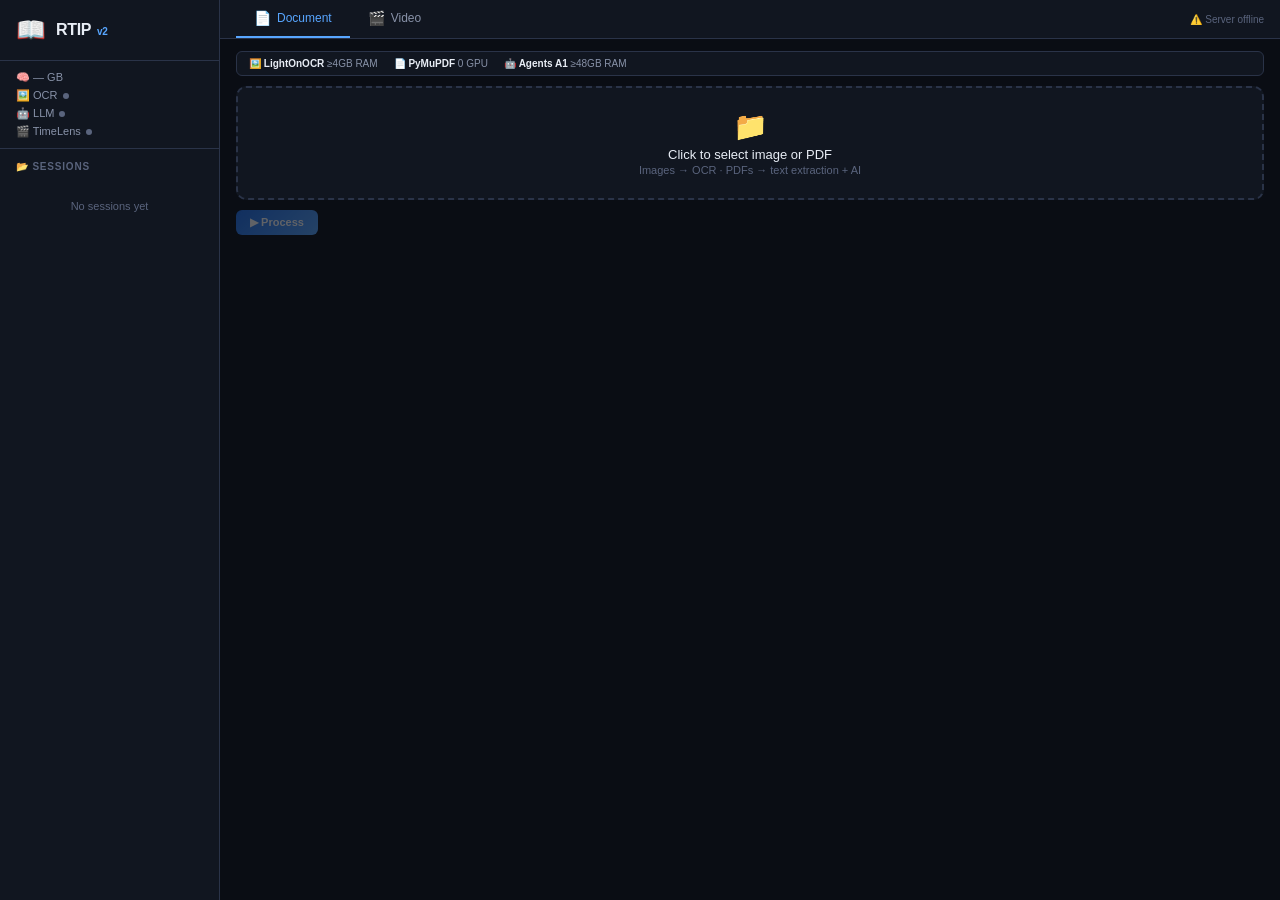
<file: server/frontend/index.html>
<!DOCTYPE html>
<html lang="en">
<head>
<meta charset="UTF-8">
<meta name="viewport" content="width=device-width, initial-scale=1.0">
<title>RTIP — ReadingTextImgPdf</title>
<link rel="stylesheet" href="style.css">
</head>
<body>
<div class="app">
  <!-- Sidebar -->
  <aside class="sidebar">
    <div class="sidebar-header">
      <div class="logo">📖</div>
      <div class="logo-text">RTIP <small>v2</small></div>
    </div>
    <div class="sidebar-status">
      <div class="stat" id="statRam">🧠 — GB</div>
      <div class="stat" id="statOcr">🖼️ OCR <span class="dot off"></span></div>
      <div class="stat" id="statLlm">🤖 LLM <span class="dot off"></span></div>
      <div class="stat" id="statTs">🎬 TimeLens <span class="dot off"></span></div>
    </div>
    <div class="sidebar-section">
      <div class="section-title">📂 Sessions</div>
      <div class="session-list" id="sessionList">
        <div class="session-empty">No sessions yet</div>
      </div>
    </div>
  </aside>

  <!-- Main -->
  <main class="main">
    <!-- Tab bar -->
    <nav class="tabs">
      <button class="tab active" data-tab="doc" onclick="switchTab('doc')">
        <span class="tab-icon">📄</span> Document
      </button>
      <button class="tab" data-tab="video" onclick="switchTab('video')">
        <span class="tab-icon">🎬</span> Video
      </button>
      <div class="tab-spacer"></div>
      <span class="tab-info" id="sysInfo"></span>
    </nav>

    <!-- ═══ Document Tab ═══ -->
    <div class="tab-pane active" id="pane-doc">
      <!-- Tech info -->
      <div class="tech-bar">
        <span>🖼️ <strong>LightOnOCR</strong> ≥4GB RAM</span>
        <span>📄 <strong>PyMuPDF</strong> 0 GPU</span>
        <span>🤖 <strong>Agents A1</strong> ≥48GB RAM</span>
      </div>

      <!-- Drop zone -->
      <div class="drop-zone" id="docDrop">
        <input type="file" id="docFileInput" accept=".png,.jpg,.jpeg,.gif,.webp,.bmp,.pdf" style="display:none">
        <div class="drop-content" id="docDropContent">
          <div class="drop-icon">📁</div>
          <div class="drop-label">Click to select image or PDF</div>
          <div class="drop-sub">Images → OCR · PDFs → text extraction + AI</div>
        </div>
        <div class="drop-preview" id="docPreview" style="display:none">
          <div class="preview-info">
            <div class="preview-name" id="docFileName"></div>
            <div class="preview-meta"><span id="docBadge"></span> <span id="docSize"></span></div>
          </div>
        </div>
      </div>

      <!-- Controls -->
      <div class="ctrl-bar">
        <button class="btn btn-primary" id="docActionBtn" disabled onclick="docProcess()">▶ Process</button>
        <div class="action-group" id="docActions" style="display:none">
          <button class="btn btn-ghost" onclick="llmAction('translate')">🌐 Translate</button>
          <select id="langSelect" class="lang-select">
            <option value="Italian">🇮🇹 Italiano</option>
            <option value="English">🇬🇧 English</option>
            <option value="French">🇫🇷 Français</option>
            <option value="Spanish">🇪🇸 Español</option>
            <option value="German">🇩🇪 Deutsch</option>
          </select>
          <button class="btn btn-ghost" onclick="llmAction('summarize')">📝 Summarize</button>
          <button class="btn btn-ghost" onclick="llmAction('rewrite')">✏️ Rewrite</button>
        </div>
      </div>

      <!-- Result -->
      <div class="result" id="docResult" style="display:none">
        <div class="result-bar">
          <span class="result-title" id="docResultTitle">Ready</span>
          <div class="result-actions">
            <button class="btn btn-icon" onclick="copyText()" title="Copy">📋</button>
          </div>
        </div>
        <div class="result-body" id="docResultBody">
          <pre></pre>
        </div>
        <!-- Chat -->
        <div class="chat" id="chatSection">
          <div class="chat-msgs" id="chatMessages">
            <div class="msg system">💬 Chat — fai domande sul testo</div>
          </div>
          <div class="chat-input-row">
            <input type="text" id="chatInput" placeholder="Ask about this document…">
            <button class="btn btn-sm btn-primary" onclick="chatSend()">➤</button>
          </div>
        </div>
      </div>

      <!-- Loading overlay -->
      <div class="overlay" id="overlay" style="display:none">
        <div class="spinner"></div>
        <div id="overlayLabel">Processing…</div>
      </div>
    </div>

    <!-- ═══ Video Tab ═══ -->
    <div class="tab-pane" id="pane-video">
      <div class="tech-bar">
        <span>🎬 <strong>TimeLens2-8B</strong> ≥20GB RAM</span>
        <span>🧠 trova scene da query · intervalli [start,end]</span>
      </div>

      <div class="drop-zone" id="videoDrop">
        <input type="file" id="videoFileInput" accept="video/*" style="display:none">
        <div class="drop-content" id="videoDropContent">
          <div class="drop-icon">🎬</div>
          <div class="drop-label">Click to select a video file</div>
          <div class="drop-sub">MP4, MOV — temporal grounding con TimeLens2-8B</div>
        </div>
        <div class="drop-preview" id="videoPreview" style="display:none;flex-direction:column;width:100%;gap:6px">
          <video id="videoPlayer" controls style="max-height:200px;border-radius:6px;width:100%;background:#000"></video>
          <div class="preview-info">
            <div class="preview-name" id="videoFileName"></div>
            <div class="preview-meta"><span class="badge badge-video">VIDEO</span> <span id="videoSize"></span></div>
          </div>
        </div>
      </div>

      <div class="video-ctrl">
        <input type="text" id="videoQuery" placeholder='Describe what to find, e.g. "A man opens the refrigerator"' disabled>
        <button class="btn btn-video" id="videoBtn" disabled onclick="runTimelens()">🎯 Analyze</button>
      </div>

      <div class="result" id="videoResult" style="display:none">
        <div class="result-bar">
          <span class="result-title">🎬 Temporal Grounding</span>
        </div>
        <div class="result-body" id="videoResultBody">
          <div class="empty-state">Select a video and enter a query</div>
        </div>
      </div>

      <div class="overlay" id="videoOverlay" style="display:none">
        <div class="spinner" style="border-top-color:#a371f7"></div>
        <div>🎬 TimeLens2 analyzing…</div>
      </div>
    </div>
  </main>
</div>

<div class="toast" id="toast"></div>
<script src="app.js"></script>
</body>
</html>
</file>
<file: server/frontend/style.css>
/* ═══════════════════════════════════════════
   RTIP v2 — Modern Dark Theme
   ═══════════════════════════════════════════ */
:root {
  --bg: #0a0d14;
  --surface: #111620;
  --surface2: #1a2030;
  --surface3: #222a3d;
  --border: #2a3348;
  --text: #e8edf5;
  --text2: #8892a8;
  --text3: #5a647d;
  --accent: #58a6ff;
  --accent2: #1f6feb;
  --accent-glow: rgba(88, 166, 255, 0.15);
  --success: #3fb950;
  --error: #f85149;
  --warning: #d29922;
  --video: #a371f7;
  --video-glow: rgba(163, 113, 247, 0.15);
  --radius: 10px;
  --radius-sm: 6px;
}

* { margin: 0; padding: 0; box-sizing: border-box; }

body {
  font-family: -apple-system, BlinkMacSystemFont, 'SF Pro Display', 'Segoe UI', Roboto, sans-serif;
  background: var(--bg);
  color: var(--text);
  height: 100vh;
  overflow: hidden;
  -webkit-font-smoothing: antialiased;
}

/* ── Layout ── */
.app { display: flex; height: 100vh; }

/* ── Sidebar ── */
.sidebar {
  width: 220px;
  min-width: 220px;
  background: var(--surface);
  border-right: 1px solid var(--border);
  display: flex;
  flex-direction: column;
  overflow: hidden;
}

.sidebar-header {
  display: flex;
  align-items: center;
  gap: 10px;
  padding: 16px;
  border-bottom: 1px solid var(--border);
}

.logo { font-size: 24px; }
.logo-text { font-size: 16px; font-weight: 700; letter-spacing: -0.3px; }
.logo-text small { font-size: 10px; color: var(--accent); font-weight: 600; margin-left: 2px; }

.sidebar-status { padding: 10px 16px; display: flex; flex-direction: column; gap: 5px; border-bottom: 1px solid var(--border); }
.stat { font-size: 11px; color: var(--text2); display: flex; align-items: center; gap: 5px; }
.dot { width: 6px; height: 6px; border-radius: 50%; background: var(--text3); transition: 0.3s; }
.dot.on { background: var(--success); box-shadow: 0 0 8px rgba(63,185,80,0.4); }
.dot.loading { background: var(--warning); animation: pulse 1s infinite; }
.dot.off { background: var(--text3); }

@keyframes pulse { 50% { opacity: 0.3; } }

.sidebar-section { flex: 1; display: flex; flex-direction: column; min-height: 0; }
.section-title { font-size: 10px; font-weight: 600; color: var(--text3); text-transform: uppercase; letter-spacing: 0.8px; padding: 12px 16px 8px; }
.session-list { flex: 1; overflow-y: auto; padding: 0 8px; }
.session-empty { font-size: 11px; color: var(--text3); text-align: center; padding: 20px; }
.session-item {
  padding: 8px 10px; border-radius: var(--radius-sm);
  cursor: pointer; transition: 0.15s; margin-bottom: 2px;
}
.session-item:hover { background: var(--surface2); }
.session-item.active { background: var(--surface2); border-left: 2px solid var(--accent); }
.session-name { font-size: 11px; font-weight: 500; white-space: nowrap; overflow: hidden; text-overflow: ellipsis; }
.session-meta { font-size: 9px; color: var(--text3); margin-top: 2px; display: flex; gap: 6px; align-items: center; }
.session-del { margin-left: auto; color: var(--text3); cursor: pointer; font-size: 10px; padding: 0 2px; }
.session-del:hover { color: var(--error); }

.badge { font-size: 8px; padding: 1px 5px; border-radius: 3px; font-weight: 600; }
.badge-image { background: rgba(88,166,255,0.2); color: var(--accent); }
.badge-pdf { background: rgba(248,81,73,0.2); color: var(--error); }
.badge-video { background: rgba(163,113,247,0.2); color: var(--video); }

/* ── Main ── */
.main { flex: 1; display: flex; flex-direction: column; min-width: 0; }

/* ── Tabs ── */
.tabs {
  display: flex; align-items: center; gap: 0;
  padding: 0 16px; border-bottom: 1px solid var(--border);
  background: var(--surface); flex-shrink: 0;
}
.tab {
  padding: 10px 18px; font-size: 12px; font-weight: 500;
  cursor: pointer; border: none; background: none; color: var(--text2);
  border-bottom: 2px solid transparent; transition: 0.2s;
  display: flex; align-items: center; gap: 6px;
  font-family: inherit;
}
.tab:hover { color: var(--text); background: var(--surface2); }
.tab.active { color: var(--accent); border-bottom-color: var(--accent); }
.tab-icon { font-size: 14px; }
.tab-spacer { flex: 1; }
.tab-info { font-size: 10px; color: var(--text3); }

/* ── Tab panes ── */
.tab-pane {
  display: none; flex-direction: column; gap: 10px;
  padding: 12px 16px; flex: 1; overflow: hidden; position: relative;
}
.tab-pane.active { display: flex; }

/* ── Tech bar ── */
.tech-bar {
  display: flex; flex-wrap: wrap; gap: 4px 16px;
  padding: 6px 12px; background: var(--surface);
  border: 1px solid var(--border); border-radius: var(--radius-sm);
  font-size: 10px; color: var(--text2); flex-shrink: 0;
}
.tech-bar strong { color: var(--text); }

/* ── Drop zone ── */
.drop-zone {
  border: 2px dashed var(--border); border-radius: var(--radius);
  padding: 22px; text-align: center; cursor: pointer;
  transition: 0.2s; background: var(--surface); flex-shrink: 0;
  position: relative;
}
.drop-zone:hover { border-color: var(--accent); background: var(--surface2); }
.drop-zone.has-file { border-style: solid; border-color: var(--accent2); display: flex; align-items: center; gap: 12px; }
.drop-zone.video-active { border-color: var(--video); }
.drop-icon { font-size: 28px; margin-bottom: 4px; }
.drop-label { font-size: 13px; font-weight: 500; color: var(--text); }
.drop-sub { font-size: 11px; color: var(--text3); margin-top: 2px; }
.drop-preview { flex: 1; display: flex; align-items: center; gap: 10px; }
.preview-info { flex: 1; text-align: left; }
.preview-name { font-size: 12px; font-weight: 500; }
.preview-meta { font-size: 10px; color: var(--text2); margin-top: 1px; display: flex; gap: 6px; align-items: center; }

/* ── Controls ── */
.ctrl-bar {
  display: flex; gap: 6px; align-items: center; flex-shrink: 0;
}
.action-group { display: flex; gap: 4px; align-items: center; }
.lang-select {
  font-size: 10px; padding: 4px 6px; background: var(--surface2);
  color: var(--text); border: 1px solid var(--border);
  border-radius: var(--radius-sm); cursor: pointer; outline: none;
}
.lang-select:focus { border-color: var(--accent); }

/* ── Video controls ── */
.video-ctrl {
  display: flex; gap: 6px; align-items: center; flex-shrink: 0;
}
.video-ctrl input {
  flex: 1; padding: 7px 12px; border: 1px solid var(--border);
  border-radius: var(--radius-sm); background: var(--surface);
  color: var(--text); font-size: 12px; outline: none; min-width: 0;
  font-family: inherit;
}
.video-ctrl input:focus { border-color: var(--video); box-shadow: 0 0 0 3px var(--video-glow); }
.video-ctrl input:disabled { opacity: 0.4; }

/* ── Buttons ── */
.btn {
  padding: 6px 14px; border: none; border-radius: var(--radius-sm);
  font-size: 11px; font-weight: 600; cursor: pointer; transition: 0.15s;
  white-space: nowrap; display: inline-flex; align-items: center; gap: 4px;
  font-family: inherit;
}
.btn:disabled { opacity: 0.35; cursor: not-allowed; }
.btn-primary {
  background: linear-gradient(135deg, var(--accent2), var(--accent));
  color: #fff;
}
.btn-primary:hover:not(:disabled) { filter: brightness(1.15); transform: translateY(-1px); }
.btn-video {
  background: linear-gradient(135deg, #7c3aed, var(--video));
  color: #fff;
}
.btn-video:hover:not(:disabled) { filter: brightness(1.15); transform: translateY(-1px); }
.btn-ghost { background: var(--surface2); color: var(--text); border: 1px solid var(--border); }
.btn-ghost:hover { border-color: var(--text2); }
.btn-icon { background: none; border: none; color: var(--text2); padding: 4px; font-size: 14px; cursor: pointer; }
.btn-icon:hover { color: var(--text); }
.btn-sm { font-size: 10px; padding: 4px 10px; }

/* ── Result area ── */
.result {
  flex: 1; display: flex; flex-direction: column; min-height: 0;
  background: var(--surface); border: 1px solid var(--border);
  border-radius: var(--radius); overflow: hidden;
}
.result-bar {
  display: flex; align-items: center; gap: 8px;
  padding: 6px 12px; border-bottom: 1px solid var(--border);
  background: var(--surface2); flex-shrink: 0;
}
.result-title { flex: 1; font-size: 10px; font-weight: 600; color: var(--text2); text-transform: uppercase; letter-spacing: 0.5px; }
.result-actions { display: flex; gap: 4px; }
.result-body { flex: 1; overflow-y: auto; padding: 12px; }
.result-body pre { font-size: 12px; line-height: 1.6; white-space: pre-wrap; word-break: break-word; color: var(--text); font-family: 'SF Mono', 'Fira Code', 'Cascadia Code', monospace; }

/* ── Timeline ── */
.timeline-wrap { padding: 0 0 8px 0; }
.timeline-query { font-size: 12px; margin-bottom: 6px; }
.timeline-query strong { color: var(--video); }

.timeline-controls { display: flex; align-items: center; gap: 4px; margin-bottom: 6px; }

.timeline-bar-wrap { position: relative; }
.timeline-bar {
  position: relative; height: 40px; background: var(--surface3);
  border-radius: var(--radius-sm); border: 1px solid var(--border);
  overflow: visible; margin: 4px 0; cursor: crosshair;
}
.timeline-playhead {
  position: absolute; top: -4px; bottom: -4px; width: 3px;
  background: #fff; border-radius: 2px; z-index: 5;
  left: 0; pointer-events: none;
  box-shadow: 0 0 10px rgba(255,255,255,0.5);
  transition: left 0.1s linear;
}
.timeline-segment {
  position: absolute; top: 4px; bottom: 4px;
  border-radius: 3px; display: flex; align-items: center;
  justify-content: center; font-size: 8px; color: #fff;
  font-weight: 600; min-width: 4px; padding: 0 4px;
  box-shadow: 0 0 6px rgba(163, 113, 247, 0.2);
  transition: opacity 0.2s, box-shadow 0.2s;
  z-index: 3;
}
.timeline-segment:hover { opacity: 1 !important; filter: brightness(1.2); z-index: 4; }
.timeline-labels { display: flex; justify-content: space-between; font-size: 9px; color: var(--text3); margin-top: 2px; }

/* Segment list */
.segment-list { display: flex; flex-direction: column; gap: 3px; margin-top: 8px; max-height: 200px; overflow-y: auto; }
.segment-item {
  display: flex; align-items: center; gap: 8px;
  padding: 6px 8px; border-radius: var(--radius-sm);
  cursor: pointer; transition: 0.15s; background: var(--surface);
}
.segment-item:hover { background: var(--surface2); }
.segment-item.active { background: var(--surface2); box-shadow: 0 0 0 1px var(--video); }
.segment-num {
  width: 22px; height: 22px; border-radius: 50%;
  display: flex; align-items: center; justify-content: center;
  font-size: 10px; font-weight: 700; flex-shrink: 0;
}
.segment-time { flex: 1; font-size: 11px; }
.segment-time strong { color: var(--video); }
.segment-dur { font-size: 10px; color: var(--text3); min-width: 30px; text-align: right; }

.segment-player-info {
  display: none; align-items: center; gap: 8px;
  padding: 4px 8px; margin-top: 4px;
  background: var(--surface2); border-radius: var(--radius-sm);
}
.segment-progress { flex: 1; height: 4px; background: var(--surface3); border-radius: 2px; overflow: hidden; }
.segment-progress-bar { height: 100%; width: 0%; background: linear-gradient(90deg, var(--video), #7c3aed); border-radius: 2px; transition: width 0.1s linear; }

.timeline-empty { text-align: center; padding: 20px; color: var(--text3); font-size: 12px; }

.result-body details { margin-top: 10px; }
.result-body summary { font-size: 10px; color: var(--text3); cursor: pointer; }

/* ── Chat ── */
.chat { border-top: 1px solid var(--border); padding: 6px 10px; flex-shrink: 0; }
.chat-msgs { max-height: 120px; overflow-y: auto; display: flex; flex-direction: column; gap: 3px; margin-bottom: 4px; }
.msg { padding: 4px 8px; border-radius: var(--radius-sm); max-width: 90%; font-size: 11px; line-height: 1.4; }
.msg.user { background: var(--accent2); color: #fff; align-self: flex-end; }
.msg.assistant { background: var(--surface2); color: var(--text); border: 1px solid var(--border); align-self: flex-start; }
.msg.system { background: rgba(210,153,34,0.15); color: var(--warning); align-self: center; font-size: 10px; }
.chat-input-row { display: flex; gap: 4px; }
.chat-input-row input { flex: 1; padding: 5px 10px; border: 1px solid var(--border); border-radius: var(--radius-sm); background: var(--bg); color: var(--text); font-size: 11px; outline: none; font-family: inherit; }
.chat-input-row input:focus { border-color: var(--accent); }

/* ── Overlay / Loading ── */
.overlay {
  position: absolute; inset: 0; background: rgba(10,13,20,0.92);
  z-index: 10; display: flex; align-items: center; justify-content: center;
  flex-direction: column; gap: 10px; border-radius: var(--radius);
  backdrop-filter: blur(4px);
}
.overlay > div { font-size: 13px; color: var(--text); }
.spinner {
  width: 24px; height: 24px; border: 3px solid var(--surface3);
  border-top-color: var(--accent); border-radius: 50%;
  animation: spin 0.8s linear infinite;
}
@keyframes spin { to { transform: rotate(360deg); } }

/* ── Toast ── */
.toast {
  position: fixed; bottom: 30px; left: 50%; transform: translateX(-50%);
  background: var(--success); color: #000; padding: 6px 18px;
  border-radius: var(--radius-sm); font-size: 11px; font-weight: 600;
  opacity: 0; transition: opacity 0.3s; pointer-events: none; z-index: 100;
}
.toast.show { opacity: 1; }

/* ── Error banner ── */
.error-banner {
  display: none; padding: 6px 12px; 
  background: rgba(248,81,73,0.1); border: 1px solid var(--error);
  border-radius: var(--radius-sm); color: var(--error); font-size: 10px;
}
.error-banner.show { display: block; }

/* ── Empty state ── */
.empty-state { text-align: center; padding: 30px; color: var(--text3); font-size: 12px; }
</file>
